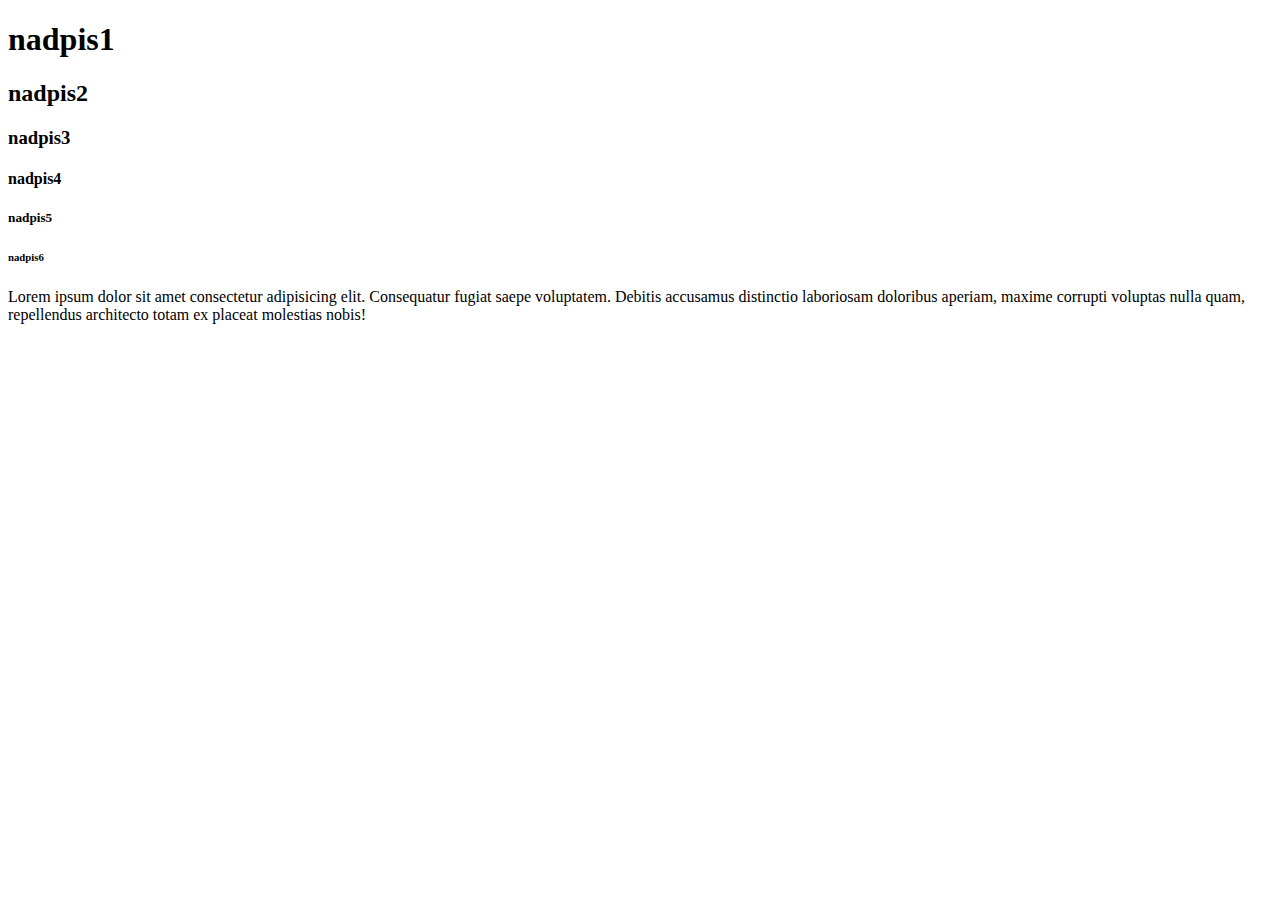
<file: git-revision-2/index.html>
<!DOCTYPE html>
<html lang="en">

<head>
    <meta charset="UTF-8">
    <meta http-equiv="X-UA-Compatible" content="IE=edge">
    <meta name="viewport" content="width=device-width, initial-scale=1.0">
    <title>Document</title>
</head>

<body>
    <h1>nadpis1</h1>
    <h2>nadpis2</h2>
    <h3>nadpis3</h3>
    <h4>nadpis4</h4>
    <h5>nadpis5</h5>
    <h6>nadpis6</h6>
    <p>Lorem ipsum dolor sit amet consectetur adipisicing elit. Consequatur fugiat saepe voluptatem. Debitis accusamus
        distinctio laboriosam doloribus aperiam, maxime corrupti voluptas nulla quam, repellendus architecto totam ex
        placeat molestias nobis! </p>
</body>

</html>
</file>
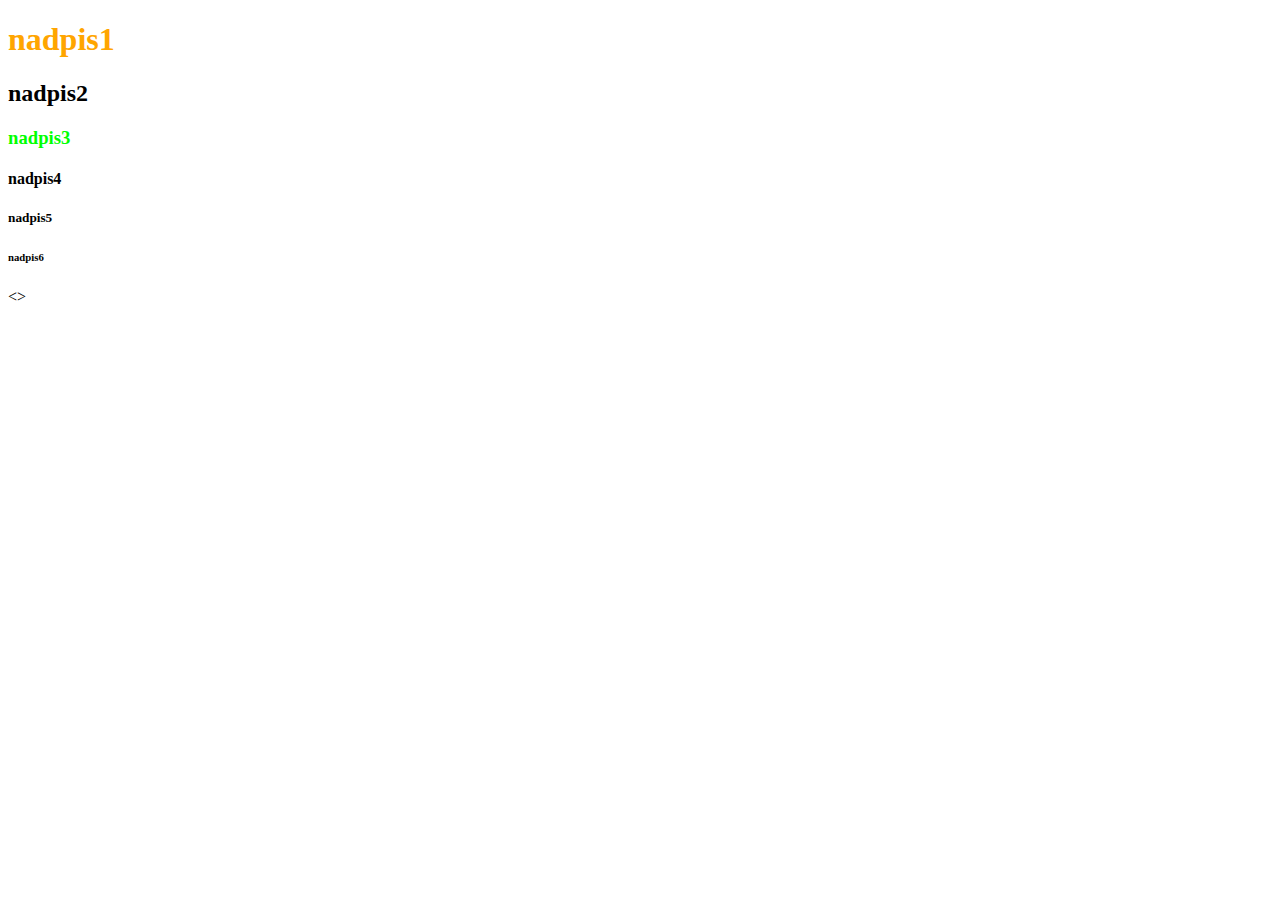
<file: individual-work/css-1/index.html>
<!DOCTYPE html>
<html lang="en">

<head>
    <link rel="stylesheet" href="style.css">
    <meta charset="UTF-8">
    <meta http-equiv="X-UA-Compatible" content="IE=edge">
    <meta name="viewport" content="width=device-width, initial-scale=1.0">
    <title>Document</title>
    <h1>nadpis1</h1>
    <h2>nadpis2</h2>
    <h3>nadpis3</h3>
    <h4>nadpis4</h4>
    <h5>nadpis5</h5>
    <h6>nadpis6</h6>
</head>

<body>
    <>
</body>

</html>
</file>
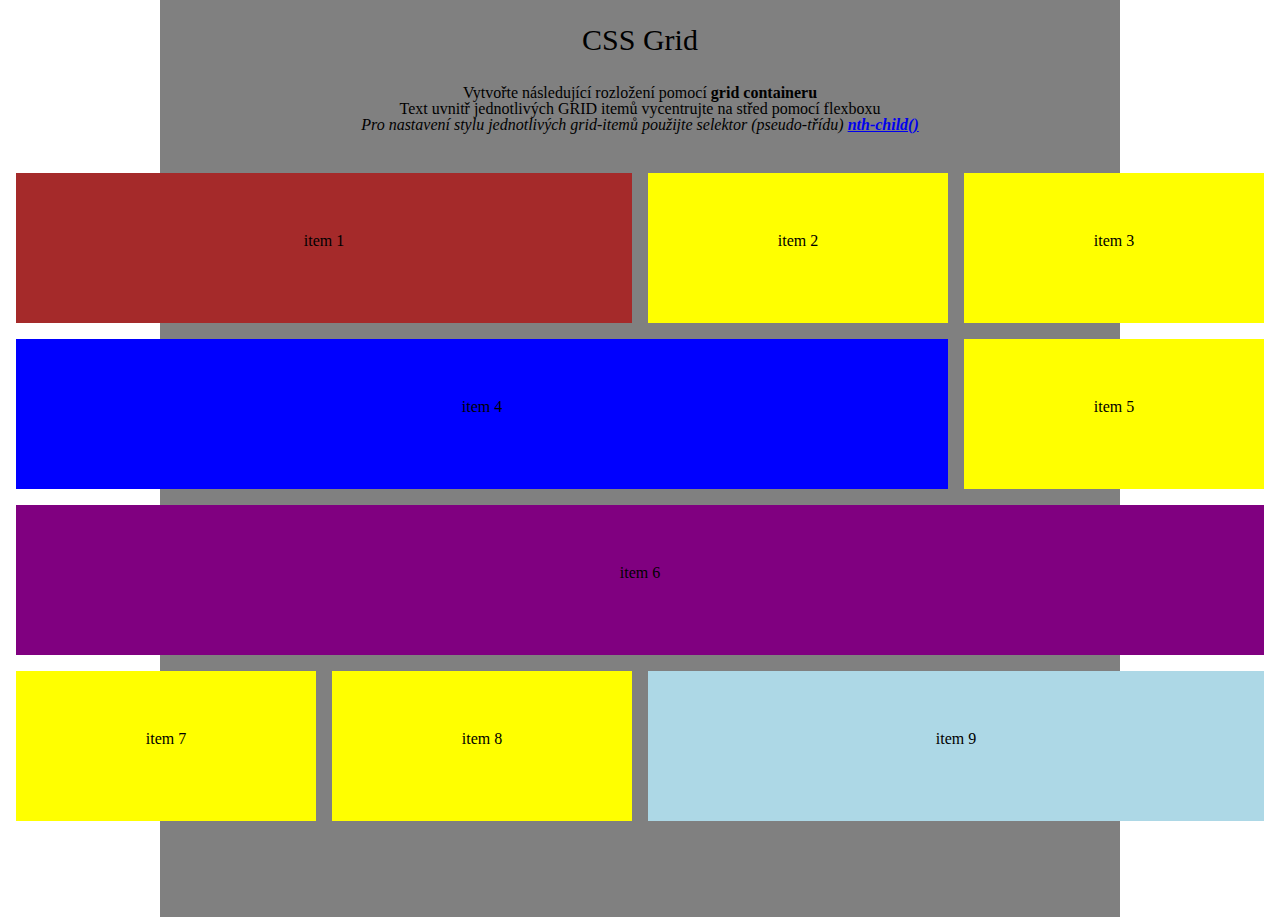
<file: individual-work/css-grid-0/index.html>
<!DOCTYPE html>
<html lang="en">

<head>
    <meta charset="UTF-8">
    <meta http-equiv="X-UA-Compatible" content="IE=edge">
    <meta name="viewport" content="width=device-width, initial-scale=1.0">
    <link rel="stylesheet" href="reset.css">
    <link rel="stylesheet" href="style.css">
    <title>CSS Grid</title>
</head>

<body>
    <main>
        <h1>CSS Grid</h1>

        <section>
            <div class="hint">
                <p>Vytvořte následující rozložení pomocí <b>grid containeru</b></p>
                <p>Text uvnitř jednotlivých GRID itemů vycentrujte na střed pomocí flexboxu</p>
                <i>Pro nastavení stylu jednotlivých grid-itemů použijte selektor (pseudo-třídu) <a
                        href="https://developer.mozilla.org/en-US/docs/Web/CSS/:nth-child"
                        target="_blank"><b>nth-child()</b></a></i>
            </div>
            <div class="grid-container">
                <div class="grid-item">
                    <p>item 1</p>
                </div>
                <div class="grid-item">
                    <p>item 2</p>
                </div>
                <div class="grid-item">
                    <p>item 3</p>
                </div>
                <div class="grid-item">
                    <p>item 4</p>
                </div>
                <div class="grid-item">
                    <p>item 5</p>
                </div>
                <div class="grid-item">
                    <p>item 6</p>
                </div>
                <div class="grid-item">
                    <p>item 7</p>
                </div>
                <div class="grid-item">
                    <p>item 8</p>
                </div>
                <div class="grid-item">
                    <p>item 9</p>
                </div>
            </div>
        </section>
    </main>
</body>

</html>
</file>
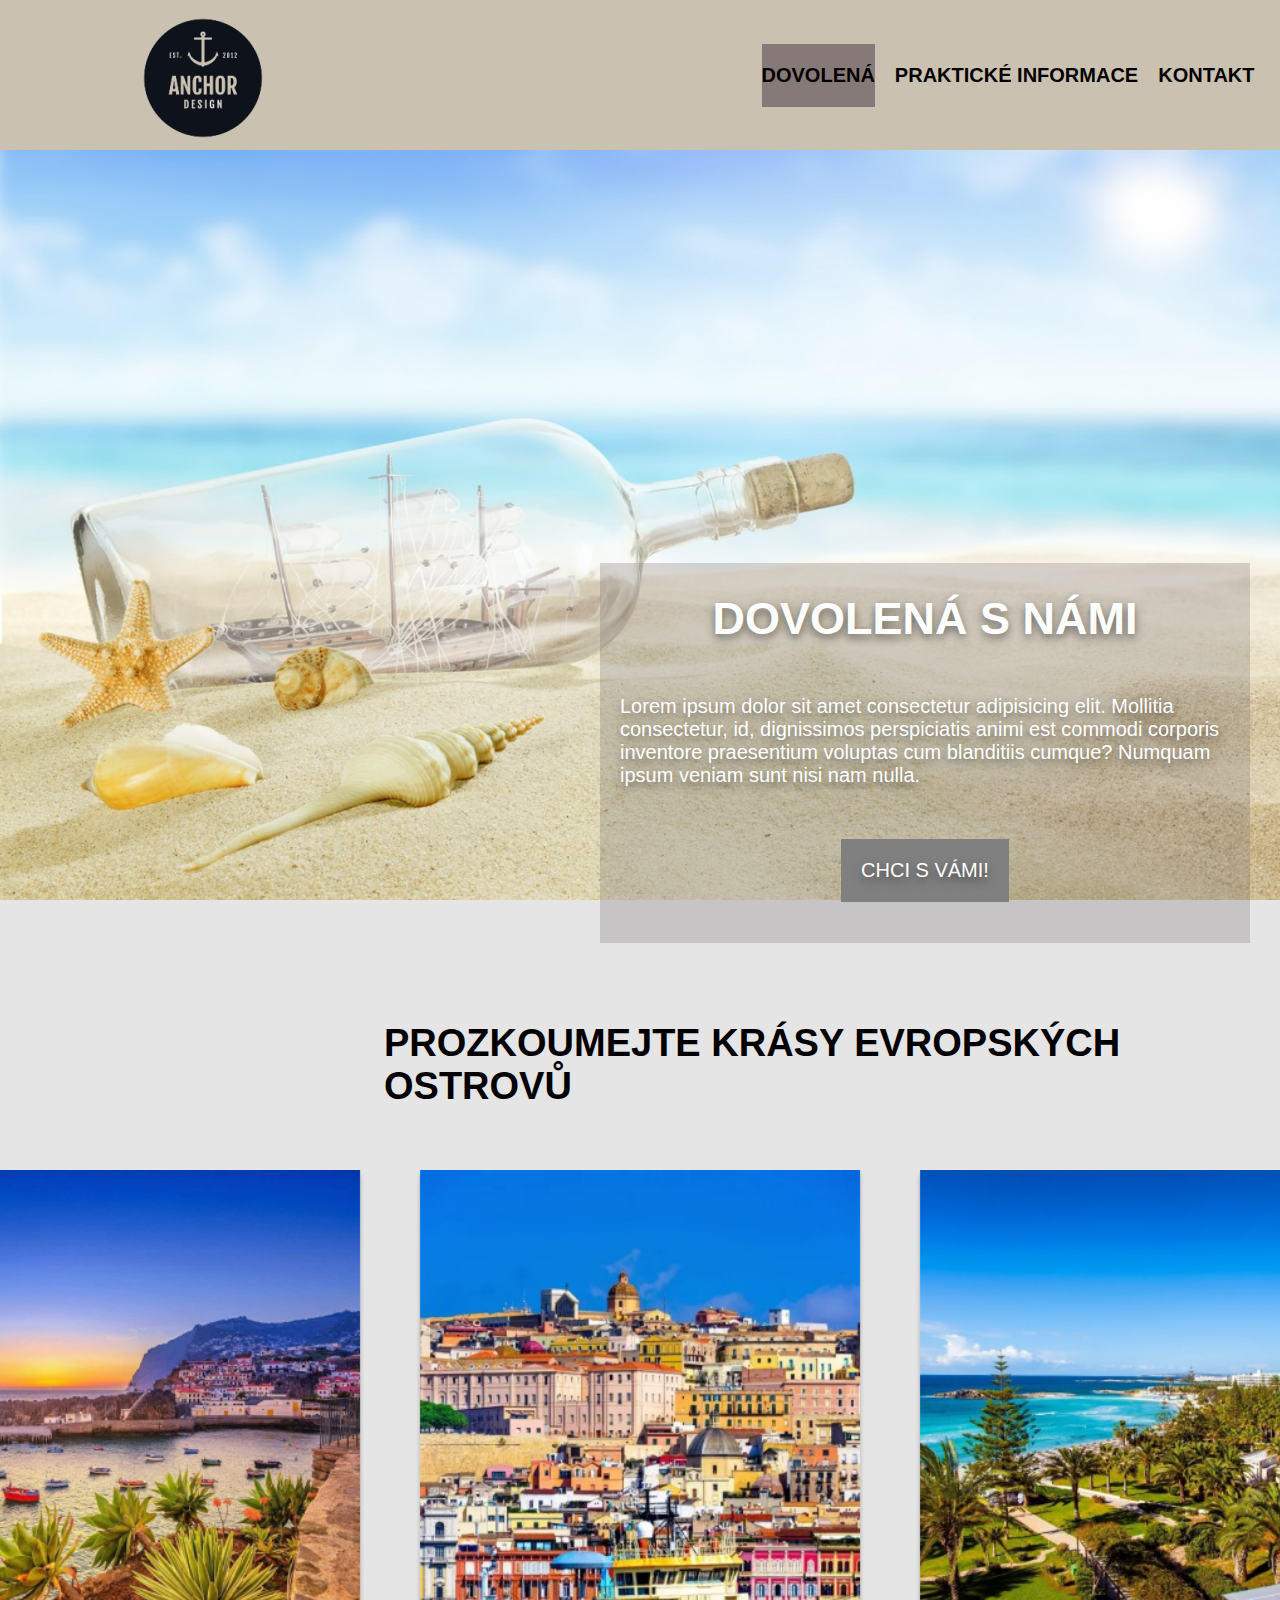
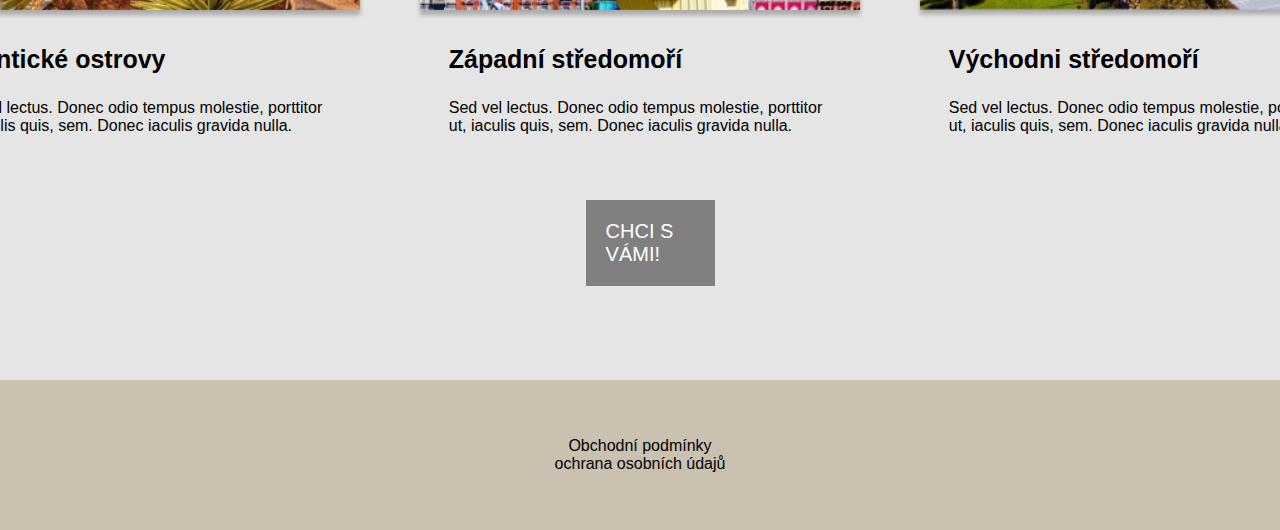
<file: individual-work/figma-1/index.html>
<!DOCTYPE html>
<html lang="en">

<head>
    <meta charset="UTF-8">
    <meta http-equiv="X-UA-Compatible" content="IE=edge">
    <meta name="viewport" content="width=device-width, initial-scale=1.0">
    <title>Document</title>
    <link rel="stylesheet" href="style1.css">
</head>


<body>

    <div class="header">
        <img class="logo" src="./logo (2).png" alt="">
        <div class="navbar">
            <a href="index.html">
                <div style="background-color: #887979;">
                    <p>DOVOLENÁ</p>
                </div>

            </a>
            <a href="info.html">
                <p>PRAKTICKÉ INFORMACE</p>
            </a>
            <a href="contact.html">
                <p>KONTAKT</p>
            </a>
        </div>
        <div class="hamburger">
            <div class="ham"></div>
            <div class="ham"></div>
            <div class="ham"></div>
        </div>
    </div>
    <img class="hero" src="./hero image.png" alt="">
    <div class="section1">
        <h1 class="vacation">DOVOLENÁ S NÁMI</h1>
        <p class="lorem">Lorem ipsum dolor sit amet consectetur adipisicing
            elit. Mollitia consectetur, id, dignissimos perspiciatis animi
            est commodi corporis inventore praesentium voluptas cum
            blanditiis cumque? Numquam ipsum veniam sunt nisi nam nulla.</p>
        <div class="button1">CHCI S VÁMI!</div>
    </div>
    <h2 class="explore">PROZKOUMEJTE KRÁSY EVROPSKÝCH OSTROVŮ</h2>

    <div class="section2">
        <div class="item1">
            <img class="pic" src="./madeira.png" alt="">
            <div>
                <h3>Atlantické ostrovy</h3>
                <p class="padd">Sed vel lectus. Donec odio tempus molestie, porttitor ut, iaculis quis, sem. Donec
                    iaculis gravida nulla.</p>
            </div>


        </div>
        <div class="item2">
            <img class="pic" src="./sardinie.png" alt="">
            <div>
                <h3>Západní středomoří</h3>
                <p class="padd">Sed vel lectus. Donec odio tempus molestie, porttitor ut, iaculis quis, sem. Donec
                    iaculis gravida nulla.
                </p>
            </div>
        </div>
        <div class="item3">
            <img class="pic" src="./kypr.png" alt="">
            <div>
                <h3>Východni středomoří</h3>
                <p class="padd">Sed vel lectus. Donec odio tempus molestie, porttitor ut, iaculis quis, sem. Donec
                    iaculis gravida nulla.
                </p>
            </div>
        </div>
    </div>
    <div class="button2">CHCI S VÁMI!</div>
    <div class="footer">
        <p>Obchodní podmínky <br>ochrana osobních údajů</p>
    </div>
</body>

</html>
</file>
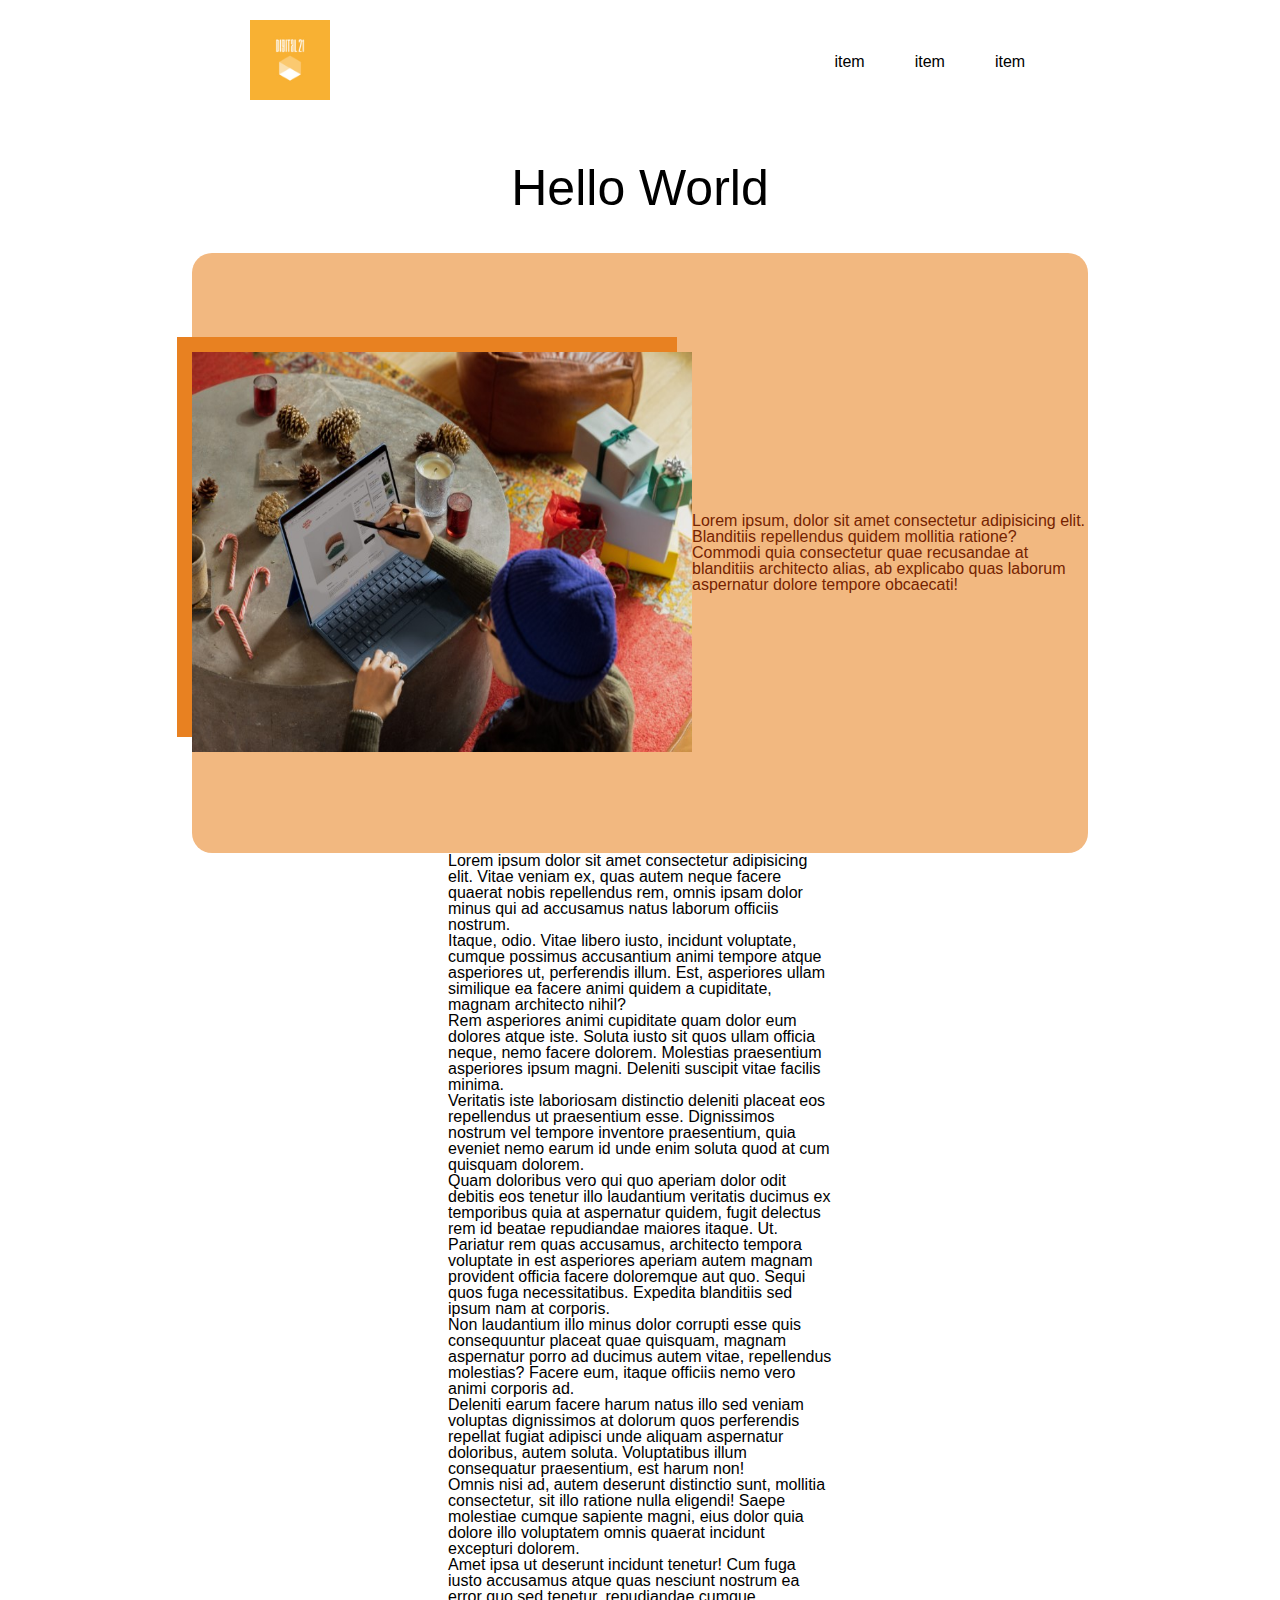
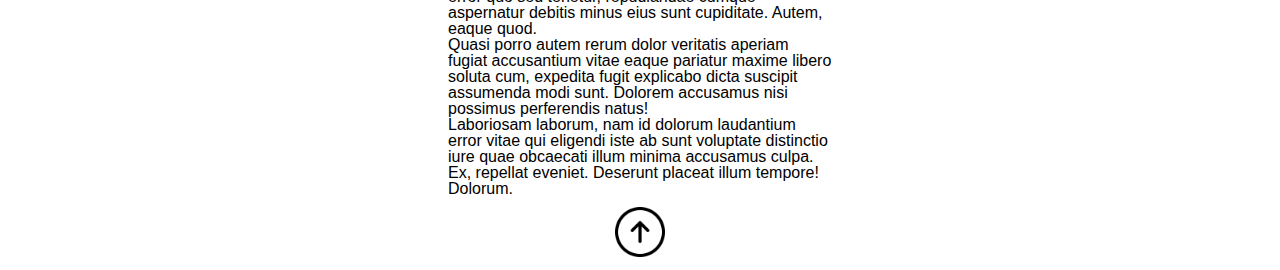
<file: individual-work/css-position-1/css-position-revision_zadani 1 (1)/index.html>
<!DOCTYPE html>
<html lang="en">

<head>
    <meta charset="UTF-8">
    <meta http-equiv="X-UA-Compatible" content="IE=edge">
    <meta name="viewport" content="width=device-width, initial-scale=1.0">
    <title>CSS position</title>
    <link rel="stylesheet" href="reset.css">
    <link rel="stylesheet" href="style.css">
</head>

<body>
    <main class="container">
        <header class="header">
            <div class="header-logo">
                <img src="./images/logo_size_invert.jpg" alt="" srcset="">
            </div>
            <nav class="navbar">
                <div class="nav-item">item</div>
                <div class="nav-item">item</div>
                <div class="nav-item">item</div>
            </nav>
        </header>

        <div class="headline-1">
            <h1>Hello World</h1>
        </div>

        <section class="hero-section">
            <div class="hero-img">
                <img src="./images/hero-small.jpg" alt="Hero">
                <div class="img-placeholder"></div>
            </div>
            <div class="hero-text">
                <p>Lorem ipsum, dolor sit amet consectetur adipisicing elit. Blanditiis repellendus quidem mollitia
                    ratione? Commodi quia consectetur quae recusandae at blanditiis architecto alias, ab explicabo quas
                    laborum aspernatur dolore tempore obcaecati!</p>
            </div>
        </section>
        <section class="text">
            <div class="text-wrapper">
                <p>Lorem ipsum dolor sit amet consectetur adipisicing elit. Vitae veniam ex, quas autem neque facere
                    quaerat
                    nobis repellendus rem, omnis ipsam dolor minus qui ad accusamus natus laborum officiis nostrum.</p>
                <p>Itaque, odio. Vitae libero iusto, incidunt voluptate, cumque possimus accusantium animi tempore atque
                    asperiores ut, perferendis illum. Est, asperiores ullam similique ea facere animi quidem a
                    cupiditate,
                    magnam architecto nihil?</p>
                <p>Rem asperiores animi cupiditate quam dolor eum dolores atque iste. Soluta iusto sit quos ullam
                    officia
                    neque, nemo facere dolorem. Molestias praesentium asperiores ipsum magni. Deleniti suscipit vitae
                    facilis minima.</p>
                <p>Veritatis iste laboriosam distinctio deleniti placeat eos repellendus ut praesentium esse.
                    Dignissimos
                    nostrum vel tempore inventore praesentium, quia eveniet nemo earum id unde enim soluta quod at cum
                    quisquam dolorem.</p>
                <p>Quam doloribus vero qui quo aperiam dolor odit debitis eos tenetur illo laudantium veritatis ducimus
                    ex
                    temporibus quia at aspernatur quidem, fugit delectus rem id beatae repudiandae maiores itaque. Ut.
                </p>
                <p>Pariatur rem quas accusamus, architecto tempora voluptate in est asperiores aperiam autem magnam
                    provident officia facere doloremque aut quo. Sequi quos fuga necessitatibus. Expedita blanditiis sed
                    ipsum nam at corporis.</p>
                <p>Non laudantium illo minus dolor corrupti esse quis consequuntur placeat quae quisquam, magnam
                    aspernatur
                    porro ad ducimus autem vitae, repellendus molestias? Facere eum, itaque officiis nemo vero animi
                    corporis ad.</p>
                <p>Deleniti earum facere harum natus illo sed veniam voluptas dignissimos at dolorum quos perferendis
                    repellat fugiat adipisci unde aliquam aspernatur doloribus, autem soluta. Voluptatibus illum
                    consequatur
                    praesentium, est harum non!</p>
                <p>Omnis nisi ad, autem deserunt distinctio sunt, mollitia consectetur, sit illo ratione nulla eligendi!
                    Saepe molestiae cumque sapiente magni, eius dolor quia dolore illo voluptatem omnis quaerat incidunt
                    excepturi dolorem.</p>
                <p>Amet ipsa ut deserunt incidunt tenetur! Cum fuga iusto accusamus atque quas nesciunt nostrum ea error
                    quo
                    sed tenetur, repudiandae cumque aspernatur debitis minus eius sunt cupiditate. Autem, eaque quod.
                </p>
                <p>Quasi porro autem rerum dolor veritatis aperiam fugiat accusantium vitae eaque pariatur maxime libero
                    soluta cum, expedita fugit explicabo dicta suscipit assumenda modi sunt. Dolorem accusamus nisi
                    possimus
                    perferendis natus!</p>
                <p>Laboriosam laborum, nam id dolorum laudantium error vitae qui eligendi iste ab sunt voluptate
                    distinctio
                    iure quae obcaecati illum minima accusamus culpa. Ex, repellat eveniet. Deserunt placeat illum
                    tempore!
                    Dolorum.</p>
            </div>
        </section>

        <div class="top-link-wrapper">
            <div class="top-link">
                <a href="#">
                    <img src="./images/up-arrow.png" alt="Ikona">
                </a>
            </div>
        </div>
    </main>

</body>

</html>
</file>
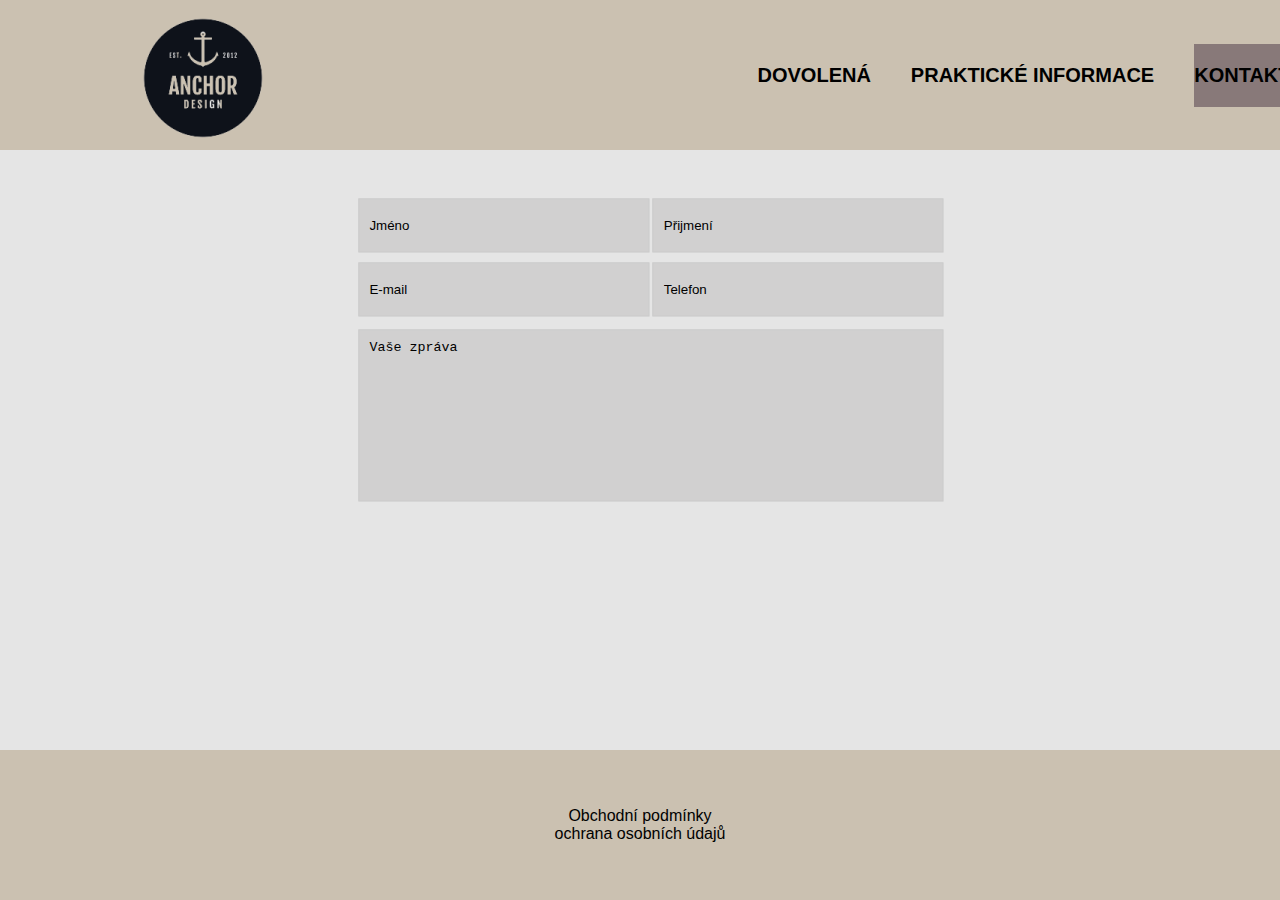
<file: individual-work/figma-1/contact.html>
<!DOCTYPE html>
<html lang="en">

<head>
    <meta charset="UTF-8">
    <meta http-equiv="X-UA-Compatible" content="IE=edge">
    <meta name="viewport" content="width=device-width, initial-scale=1.0">
    <title>Document</title>
    <link rel="stylesheet" href="style3.css">
</head>


<body>
    <div class="header">
        <img class="logo" src="./logo (2).png" alt="">
        <div class="navbar">
            <a href="index.html">
                <p>DOVOLENÁ</p>
            </a>
            <a href="info.html">

                <p>PRAKTICKÉ INFORMACE</p>


            </a>
            <a href="contact.html">
                <div style="background-color: #887979;">
                    <p>KONTAKT</p>
                </div>
            </a>
        </div>
        <div class="hamburger">
            <div class="ham"></div>
            <div class="ham"></div>
            <div class="ham"></div>
        </div>
    </div>
    <div class="nameInputWrapper">

        <div class="names">
            <input type="text" class="name" placeholder="Jméno">
            <input type="text" class="name" placeholder="Přijmení">
            <input type="text" class="name" placeholder="E-mail">
            <input type="text" class="name" placeholder="Telefon">

        </div>
        <div class="message">
            <textarea type="text" class="a" placeholder="Vaše zpráva"></textarea>
        </div>
    </div>
    <div class="foter">
        <p>Obchodní podmínky <br>ochrana osobních údajů</p>
    </div>
</body>

</html>
</file>
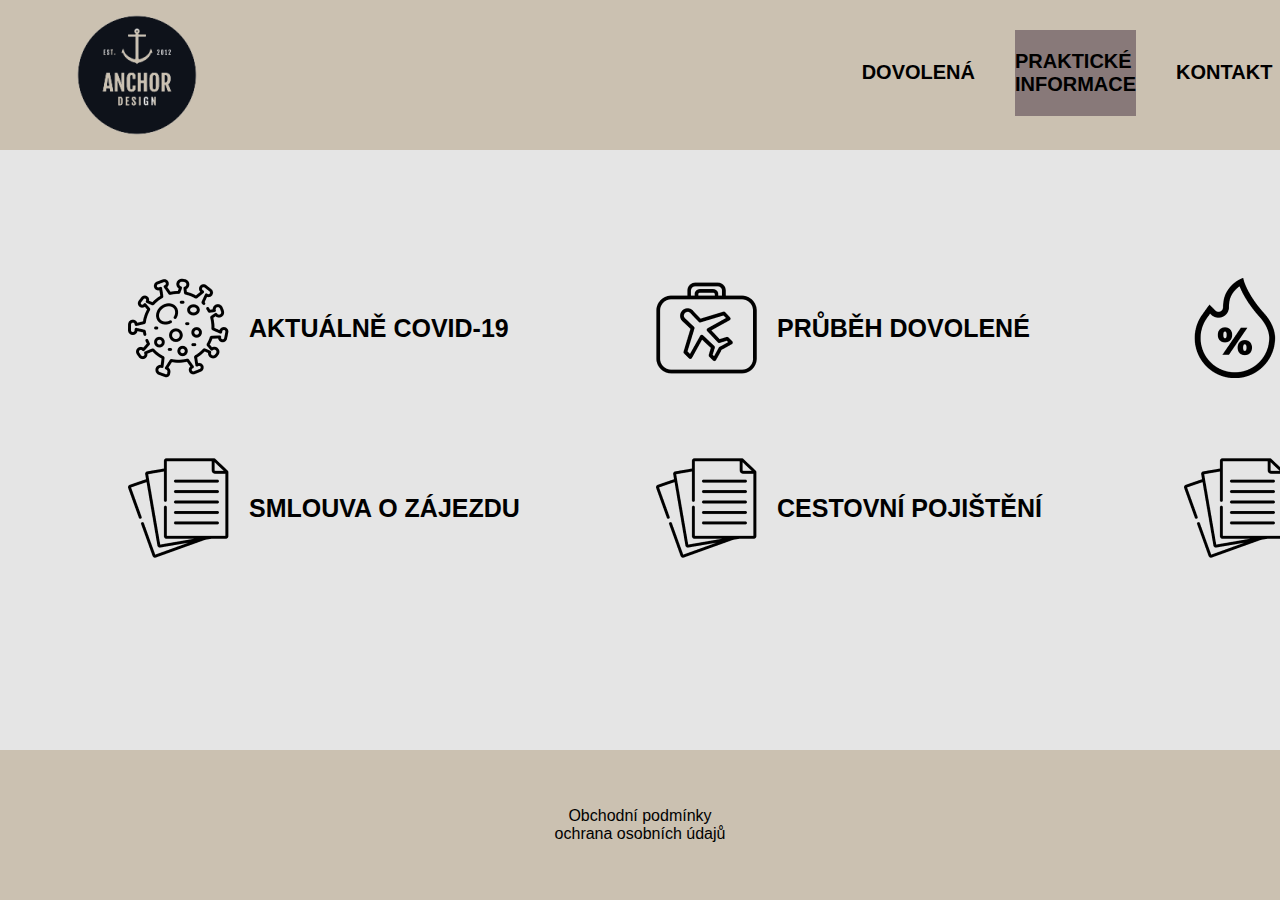
<file: individual-work/figma-1/info.html>
<!DOCTYPE html>
<html lang="en">

<head>
    <meta charset="UTF-8">
    <meta http-equiv="X-UA-Compatible" content="IE=edge">
    <meta name="viewport" content="width=device-width, initial-scale=1.0">
    <title>Document</title>
    <link rel="stylesheet" href="style2.css">
</head>


<body>

    <div class="header">
        <img class="logo" src="./logo (2).png" alt="">
        <div class="navbar">
            <a href="index.html">
                <p>DOVOLENÁ</p>
            </a>
            <a href="info.html">
                <div style="background-color: #887979;">
                    <p>PRAKTICKÉ INFORMACE</p>
                </div>

            </a>
            <a href="contact.html">
                <p>KONTAKT</p>
            </a>
        </div>
        <div class="hamburger">
            <div class="ham"></div>
            <div class="ham"></div>
            <div class="ham"></div>
        </div>
    </div>
    <div class="grid">
        <div class="item">

            <img src="./coronavirus.png" alt="">
            <p class="space">AKTUÁLNĚ COVID-19</p>
        </div>
        <div class="item">
            <img src="./luggage.png" alt="">
            <p class="space">PRŮBĚH DOVOLENÉ</p>
        </div>
        <div class="item">
            <img src="./sale.png" alt="">
            <p class="space">SLEVOVÝ SYSTÉM</p>
        </div>
        <div class="item">
            <img src="./doc 1.png" alt="">
            <p class="space">SMLOUVA O ZÁJEZDU</p>
        </div>
        <div class="item">
            <img src="./doc 1.png" alt="">
            <p class="space">CESTOVNÍ POJIŠTĚNÍ</p>
        </div>
        <div class="item">
            <img src="./doc 1.png" alt="">
            <p class="space">OBCHODNÍ PODMÍNKY</p>
        </div>
    </div>
    <div class="foter">
        <p>Obchodní podmínky <br>ochrana osobních údajů</p>
    </div>
</body>

</html>
</file>
<file: individual-work/css-1/style.css>
h1{
    color: #FFA500;
    font-size: 30 px;
    font-weight: bold;
}
p{
    color: #0000FF;
    font-size: 30 px;
    font-weight: normal;
}
h3{
    color: #00FF00;
    font-size: 25 px;
    font-weight: 600;
}
</file>
<file: individual-work/css-grid-0/style.css>
html{
    background-color: white;
}
body{
    margin-left:12.5%;
    margin-right: 12.5%;
    background-color: grey;
}
.grid-container{
    display: grid;
    justify-content: center;
    grid-template-columns: repeat(4, 300px);
    gap: 1em;
    grid-auto-rows: minmax(150px, auto);  
    padding-bottom: 10%;
    margin-left: 10%;
    margin-right:10%;
}
.grid-item{
    text-align: center;
    padding-top: 60px;
}
.grid-item:nth-child(1) {
    background-color: brown;
    grid-column-start: 1;
    grid-column-end: 3;
}
.grid-item:nth-child(2){
    background-color: yellow;
}
.grid-item:nth-child(3){
    background-color: yellow;
}
.grid-item:nth-child(4){
    grid-column-start: 1;
    grid-column-end: 4;
    background-color: blue;
}
.grid-item:nth-child(5){
    background-color: yellow;
}
.grid-item:nth-child(6){
    grid-column-start: 1;
    grid-column-end: 5;
    background-color: purple;
}
.grid-item:nth-child(7){
    background-color: yellow;
}
.grid-item:nth-child(8){
    background-color: yellow;
}
.grid-item:nth-child(9){
    background-color: lightblue;
    grid-column-start: 3;
    grid-column-end: 5;
}
.hint{
    text-align: center;
    margin-bottom: 40px;
}
h1{
    padding-top: 25px;
    text-align: center;
    font-size: 30px;
    margin-bottom: 30px;
}
</file>
<file: individual-work/figma-1/style1.css>
body {
    margin: 0;
    font-family: "Lato", sans-serif;
    background-color: #E5E5E5;
}

.header {
    display: flex;
    background-color: #CBC1B1;
    justify-content: center;
    gap: 50%;
    z-index: 3;
    position: relative;
    padding-top: 60px;
    padding-bottom: 60px;
}

.navbar {
    font-weight: bold;
    display: flex;
    align-items: center;
    justify-content: center;
    gap: 20px;
    font-size: 20px;
    margin-left: 57.5%;
}

.navbar a {
    text-decoration: none;
    color: black;
    height: 30px;
    display: flex;
    align-items: center;
}

.logo {
    position: absolute;
    width: 150px;
    height: 150px;
    left: 10%;
    top: 1.75%;
}

.section1 {
    position: absolute;
    right: 30px;
    top: 62.5%;
    width: 650px;
    height: 380px;
    background-color: rgba(124, 116, 116, 0.288);
    color: #ffffff;
    align-items: center;
    display: flex;
    flex-direction: column;
    text-shadow: 0px 4px 10px rgba(0, 0, 0, 0.50);
}

.button1 {
    position: relative;
    background-color: gray;
    font-size: 20px;
    padding: 20px;
    margin-top: 5%;
    margin-bottom: 20%;
}

.lorem {
    margin-left: 20px;
    margin-right: 20px;
    font-size: 20px;
}

.section2 {
    display: flex;
    position: absolute;
    top: 130%;
    margin-left: 10%;
    margin-right: 10%;
    justify-content: center;
    align-items: center;
    width: 80%;
    gap: 50px;
    font-family: "Trebuchet MS", sans-serif;
}

h1 {
    font-size: 45px;
    text-shadow: 0px 4px 10px rgba(0, 0, 0, 0.50);
}

h2 {
    font-family: "Trebuchet MS", sans-serif;
    position: absolute;
    font-size: 38px;
    top: 110%;
    left: 30%;
    width: 60%;
    right: 40%;
}

h3 {
    font-size: 25px;
    margin-left: 7.5%;
}

.item1 {
    width: 450px;
    align-items: center;
    display: flex;
    flex-direction: column;
}

.item2 {
    width: 450px;
    align-items: center;
    display: flex;
    flex-direction: column;
}

.item3 {
    width: 450px;
    align-items: center;
    display: flex;
    flex-direction: column;
}

.padd {
    padding-left: 7.5%;
    padding-right: 7.5%;
}

.button2 {
    background-color: gray;
    padding: 20px;
    font-size: 20px;
    position: absolute;
    left: 45.75%;
    right: 46%;
    width: 7%;
    top: 200%;
    color: #ffffff;
}

.footer {
    background-color: #CBC1B1;
    position: absolute;
    top: 220%;
    width: 100%;
    height: 150px;
    justify-content: center;
    align-items: center;
    display: flex;
    flex-direction: column;
    text-align: center;
}

.hero {
    width: 100%;
    height: calc(100vh - 150px);
    background-image: url("./hero\ image.png");
    background-size: cover;
    background-position: center;
    display: flex;
    justify-content: center;
    align-items: flex-end;
}

.pic {
    width: 450px;
}

.hamburger {
    display: none;
}

.ham {
    width: 95%;
    background-color: black;
    height: 30%;
    border-radius: 20%;
}

@media(max-width: 500px) {
    .hamburger {
        display: flex;
        width: 30px;
        height: 30px;
        flex-direction: column;
        gap: 10%;
        margin-left: 80%;
    }

    .header {
        height: 40px;

    }

    .navbar {
        display: none;
    }

    .hero {
        background: white;
        justify-content: center;
        align-items: center;
        height: 0vh;
    }

    .section1 {
        top: 250px;
        width: 90%;
        height: 40%;
        background-color: #7c7474;
        margin-left: 25px;
        font-size: 10px;
        align-items: center;
    }

    .button1 {
        padding-bottom: 10px;
        color: black;
        background-color: #a09595;
        filter: drop-shadow(0px 4px 10px rgba(0, 0, 0, 0.50));
        margin-top: 0%;
    }

    .lorem {
        font-size: 17.5px;
        margin-left: 10%;
        margin-right: 10%;
    }


    .section2 {

        flex-direction: column;
        width: 89%;
        margin-left: 5%;
        margin-top: -70%;
        align-items: flex-start;

    }

    .item1 {
        flex-direction: row;
    }

    .item2 {
        flex-direction: row;
    }

    .item3 {
        flex-direction: row;

    }

    .pic {
        width: 40%;
        filter: drop-shadow(5px 10px 10px rgba(0, 0, 0, 0.50));
    }

    .vacation {
        font-size: 35px;
        text-shadow: 0px 4px 4px #7c7474;
    }

    .h2 {
        top: 50%;
        font-size: 50px;

    }

    .h3 {
        text-align: left;
    }


    .button2 {
        margin-top: -60%;
        width: 25%;
        left: 35%;
        font-size: 115%;
    }

    .footer {
        width: 100%;
        margin-top: -60%;
    }

    .explore {
        margin-top: -60%;
        margin-left: -25%;
        font-size: 20px;
        justify-content: center;
        align-items: center;
        width: 450px;

    }



}
</file>
<file: individual-work/css-position-1/css-position-revision_zadani 1 (1)/style.css>
body {
  font-family: Verdana, Geneva, Tahoma, sans-serif;
  width: 100%;
}

.container {
  display: flex;
  justify-content: center;
  align-items: center;
  flex-direction: column;
}

.header {
  width: 100%;
  top: 0;
  display: flex;
  justify-content: space-around;
  align-items: center;
  position: sticky;
  background-color: white;
}

.header-logo img {
  width: 80px;
  height: 80px;
  margin: 20px;
}

.navbar {
  display: flex;
}
.nav-item {
  padding: 25px;
}

.headline-1 {
  padding: 40px;
  display: flex;
  justify-content: space-around;
  font-size: 50px;
  font-weight: 300;
}

.hero-section {
  background-color: #f2b880;
  display: flex;
  align-items: center;
  width: 70%;
  height: 600px;
  border-radius: 20px;
}

.hero-img {
  position: relative;
}

.hero-img img {
  width: 500px;
  height: 400px;
  position: relative;
  z-index: 2;
}

.img-placeholder {
  width: 500px;
  height: 400px;
  background-color: #e88121;
  position: absolute;
  top: -15px;
  left: -15px;
}

.hero-text {
  width: 550px;
  color: rgb(117, 35, 0);
  font-size: 16px;
}

.text {
  width: 100%;
  display: flex;
  justify-content: center;
}

.text-wrapper {
  width: 30%;
}

.top-link img {
  width: 50px;
  height: 50px;
  bottom: 0;
  right: 0;
  margin: 10px;
}
/* Barvy
Světlá barva pozadí: #f2b880
Tmavší barvy pozadí za obrázkem: #e88121
Barva text v oranžovém pozadí: #752400
*/
</file>
<file: individual-work/figma-1/style3.css>
body {
    margin: 0;
    font-family: "Lato", sans-serif;
    background-color: #E5E5E5;
}

.header {
    display: flex;
    background-color: #CBC1B1;
    justify-content: center;
    gap: 50%;
    z-index: 3;
    position: relative;
    padding-top: 60px;
    padding-bottom: 60px;
}

.navbar {
    font-weight: bold;
    display: flex;
    align-items: center;
    justify-content: center;
    gap: 40px;
    font-size: 20px;
    margin-right: -60%;
}

.navbar a {
    text-decoration: none;
    color: black;
    height: 30px;
    display: flex;
    align-items: center;
}

.logo {
    position: absolute;
    width: 150px;
    height: 150px;
    left: 10%;
    top: 1.75%;
}


.names {
    display: grid;
    grid-template-columns: 21vw 21vw;
    grid-template-rows: 6vh 6vh;
    row-gap: 10px;
    column-gap: 2vw;
}

.name {
    width: 21vw;
    background-color: #7c747430;
    padding: 10px;
    border: 1px solid #ccc;
}

.name::placeholder {
    color: black;
    opacity: 1;
}

.message textarea {
    background-color: #7c747430;
    width: 100%;
    padding: 10px;
    border: 1px solid #ccc;
    margin-top: 1vw;
    resize: none;
    height: 150px;
}

.nameInputWrapper {
    position: absolute;
    top: 5vh;
    width: 44vw;
    left: 50%;
    transform: translate(-50%, 50%);
}

.a::placeholder {
    color: black;
    opacity: 1;
}

.foter {
    background-color: #CBC1B1;
    position: absolute;
    bottom: 0%;
    width: 100%;
    height: 150px;
    justify-content: center;
    align-items: center;
    display: flex;
    flex-direction: column;
    text-align: center;
}

.hamburger {
    display: none;
}

.ham {
    width: 95%;
    background-color: black;
    height: 30%;
    border-radius: 20%;
}

@media(max-width: 500px) {
    .hamburger {
        display: flex;
        width: 30px;
        height: 30px;
        flex-direction: column;
        gap: 10%;
        margin-top: 12.5%;
        margin-right: -80%;
    }

    .header {
        height: 160px;
        padding-top: 0px;
        padding-bottom: 0px;
    }

    .navbar {
        display: none;
    }

    .foter {
        width: 100%;
        margin-top: 70%;
    }

    .logo {
        width: 150px;
        height: 150px;

    }

    .names {
        display: grid;
        grid-template-columns: 50vw;
        grid-template-rows: 6vh 6vh 6vh 6vh;
        row-gap: 10px;

        column-gap: 2vw;
    }

    .name {
        width: 50vw;

        background-color: #7c747430;

        padding: 10px;
        border: 1px solid #ccc;
    }

    .name::placeholder {
        color: black;
        opacity: 1;
    }

    .message textarea {
        background-color: #7c747430;
        width: 50vw;
        padding: 10px;
        border: 1px solid #ccc;
        margin-top: 3vw;

        resize: none;
        height: 150px;
    }

    .nameInputWrapper {
        position: absolute;
        top: -5vh;
        left: 45vw;
    }

    .a::placeholder {
        color: black;
        opacity: 1;
    }


}
</file>
<file: individual-work/figma-1/style2.css>
body {
    margin: 0;
    font-family: "Lato", sans-serif;
    background-color: #E5E5E5;
}

.header {
    display: flex;
    background-color: #CBC1B1;
    justify-content: center;
    gap: 50%;
    z-index: 3;
    position: relative;

}

.navbar {
    font-weight: bold;
    display: flex;
    align-items: center;
    justify-content: center;
    gap: 20px;
    font-size: 20px;
}

.navbar a {
    text-decoration: none;
    color: black;
    height: 30px;
    padding-left: 10px;
    padding-right: 10px;
    display: flex;
    align-items: center;
    margin-bottom: 5px;
}

.logo {
    margin-left: 5%;
}

.foter {
    background-color: #CBC1B1;
    position: absolute;
    bottom: 0%;
    width: 100%;
    height: 150px;
    justify-content: center;
    align-items: center;
    display: flex;
    flex-direction: column;
    text-align: center;
}

.grid {
    display: grid;
    font-weight: bold;
    grid-template-columns: auto auto auto;
    grid-template-rows: auto auto;
    margin-left: 10%;
    margin-top: 10%;
    gap: 40%;
    width: 25%;

}

.item {
    display: flex;
    align-items: center;
    flex-direction: row;
    gap: 20px;
    font-size: 25px;
    width: 400px;
}

.gap {
    gap: 20%;
}

.hamburger {
    display: none;
}

.ham {
    width: 95%;
    background-color: black;
    height: 30%;
    border-radius: 20%;

}

.space {
    gap: 100px;
}

@media(max-width: 500px) {
    .hamburger {
        display: flex;
        width: 30px;
        height: 30px;
        flex-direction: column;
        gap: 10%;
        margin-top: 12.5%;
        margin-right: 5%;
    }

    .header {
        height: 160px;
    }

    .navbar {
        display: none;
    }

    .item {
        font-size: 12.5px;

    }

    .space {
        gap: 100px;
    }

    .grid {
        display: flex;
        flex-direction: column;
        gap: 35px;
        width: 50px;
        margin-left: 25%;
    }

    img {
        height: 50px;
        width: 50px;
    }

    .foter {
        width: 100%;
        margin-bottom: -9%;
    }

    .logo {
        width: 150px;
        height: 150px;
        margin-left: 5%;
    }
}
</file>
